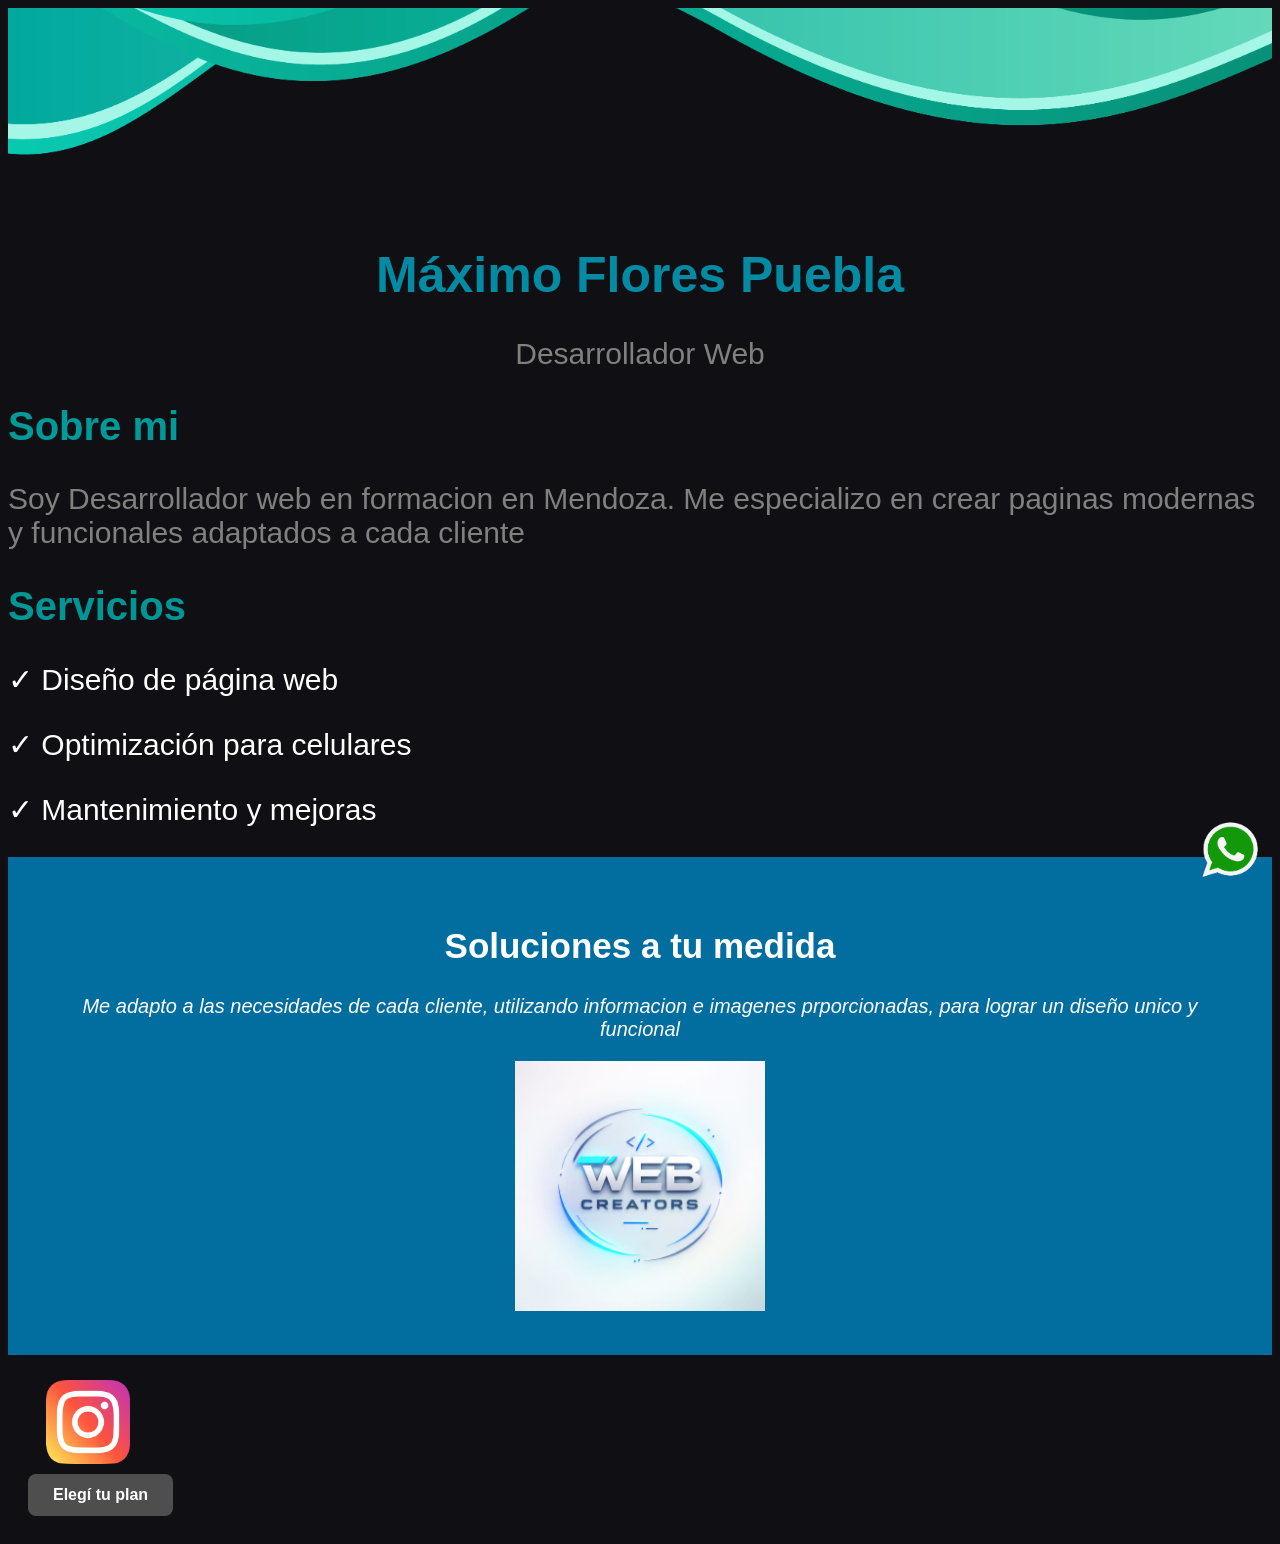
<file: index.html>
<!DOCTYPE html>
<html>
    <head>
        <meta name="viewport" content="width=device-width, initial-scale=1.0">
        <meta charset="UTF-8">
        <title>Desarrollador Web | Máximo Flores Puebla</title>
        <link rel="stylesheet" href="estilos.css">
    </head>
    <body class="index">
        <img src="green-wave-vector-transparent-background-4.png" alt="" style="width: 100%; height: 200px; object-fit: cover; transform: rotate(180deg);">
        <h1 style="font-size: 50px; text-align: center; color: rgb(2, 139, 163);">Máximo Flores Puebla</h1>
        <p style="text-align: center; font-size: 30px; color: gray;">Desarrollador Web</p>
        <div class="vamos"><h2 style="color: rgb(2, 153, 153); font-size: 40px;">Sobre mi</h2></div>
        <p style="color: gray; font-size: 30px;">Soy Desarrollador web en formacion en Mendoza.
            Me especializo en crear paginas modernas y funcionales adaptados a cada cliente
        </p>
       <div class="vamos"> <h2 style="color: rgb(0, 150, 150); font-size: 40px;">Servicios</h2></div>
        <p style="color: rgb(255, 255, 255); font-size: 30px;">&#10003; Diseño de página web</p>
            <p style="color: rgb(255, 255, 255); font-size: 30px;">&#10003; Optimización para celulares</p>
            <p style="color: rgb(255, 255, 255); font-size: 30px;" >&#10003; Mantenimiento y mejoras</p>
           <section style="background: #026ea0; padding: 40px; text-align: center;">

<h2>Soluciones a tu medida</h2>
<div class="cuadro">
<div class="soluciones">
  <p>Me adapto a las necesidades de cada cliente, utilizando informacion e imagenes prporcionadas, para lograr un diseño unico y funcional</p>
  <div class="logo"><img src="WhatsApp Image 2026-03-03 at 6.48.31 PM.jpeg" alt="" class="logo-web"></div>
    </div>
    </div>
           </section> 
           <div class="container">
            <div class="button">
                <div class="titulo-principal"><a href="https://www.instagram.com/novaweb._studio" target="_blank" class="btn-instagram"><img src="2111463.png" alt=""></a></div>
            
           <a href="https://wa.me/5492613071395?text=%C2%A1Hola!%20Quiero%20m%C3%A1s%20informaci%C3%B3n" class="whatsapp-float" target="_blank"> <img src="get-logo-whatsapp-png-pictures-1.png" alt=""></a>
           <a href="planes.html" class="boton-planes">Elegí tu plan</a>
        </div>
        </body>
</html>
</file>
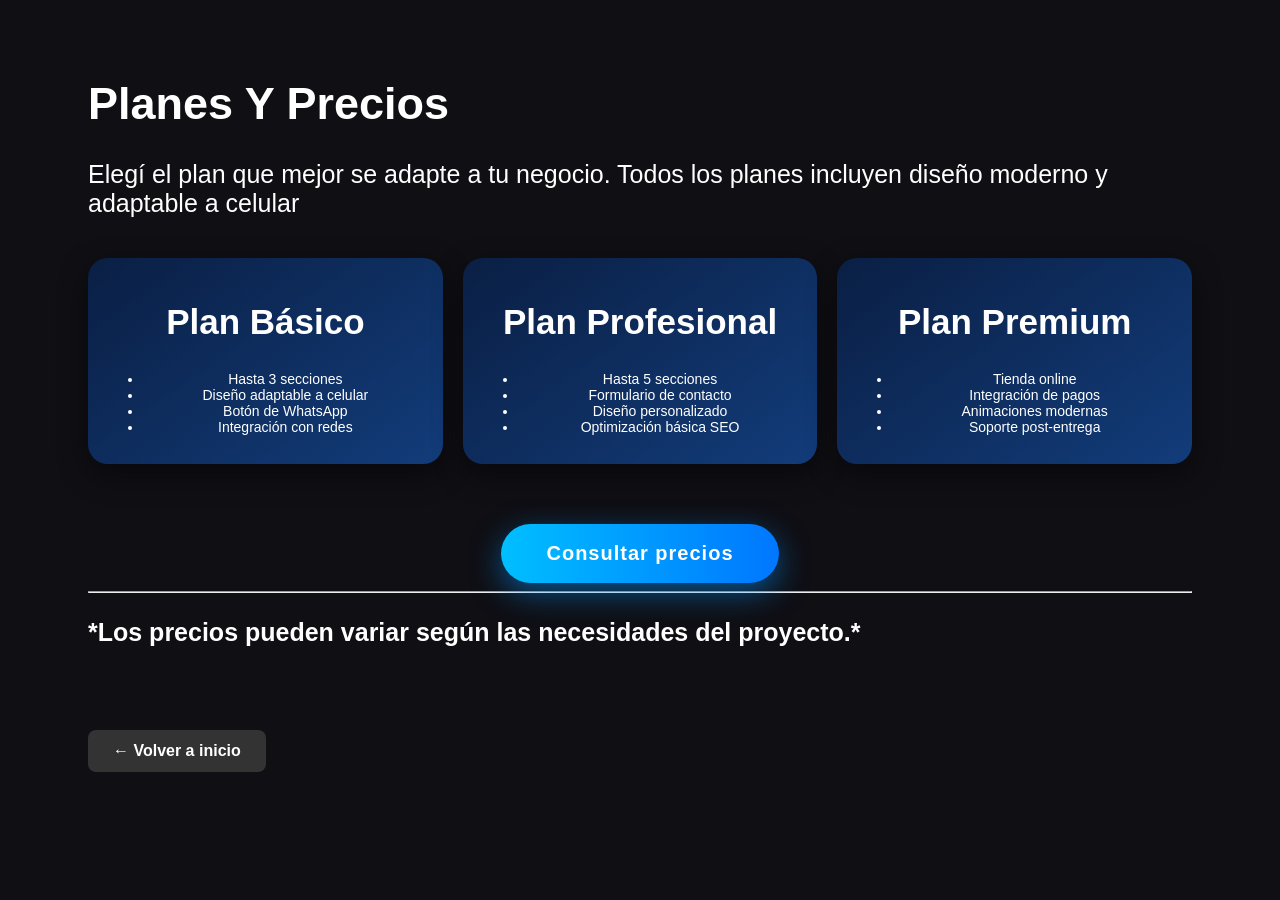
<file: planes.html>
<!DOCTYPE html>
<html>
    <head>
        <meta name="viewport" content="width=device-width,initial-scale=1.0">
        <link rel="stylesheet" href="estilos.css">
        <title>Planes Y Precios</title>
    </head>
    <body class="planes-page">
        <div class="contenido">
        <h1>Planes Y Precios</h1>
        <p>Elegí el plan que mejor se adapte a tu negocio. Todos los planes incluyen diseño moderno y adaptable a celular</p>

       <section class="planes">

    <div class="card-plan">
        <h2>Plan Básico</h2>
        <ul>
            <li>Hasta 3 secciones</li>
            <li>Diseño adaptable a celular</li>
            <li>Botón de WhatsApp</li>
            <li>Integración con redes</li>
        </ul>
    </div>

    <div class="card-plan">
        <h2>Plan Profesional</h2>
        <ul>
            <li>Hasta 5 secciones</li>
            <li>Formulario de contacto</li>
            <li>Diseño personalizado</li>
            <li>Optimización básica SEO</li>
        </ul>
    </div>

    <div class="card-plan">
        <h2>Plan Premium</h2>
        <ul>
            <li>Tienda online</li>
            <li>Integración de pagos</li>
            <li>Animaciones modernas</li>
            <li>Soporte post-entrega</li>
        </ul>
    </div>

</section>

<div class="contenedor-boton">
    <a href="https://wa.me/5492613071395?text=Hola!%20Quiero%20consultar%20los%20precios%20de%20los%20planes"
       target="_blank"
       class="boton-consulta">
       Consultar precios
    </a>
</div>

        <hr>

        <p><strong>*Los precios pueden variar según las necesidades del proyecto.*</strong></p>
        <br>
        <a href="index.html" class="boton-volver">&#8592; Volver a inicio</a>
    </div>
    </body>
</html>
</file>
<file: estilos.css>
.container {
    display: flex;
    justify-content: space-between;
    align-items: center;
    padding: 20px;
}


.btn-instagram {
    color: white;
    text-decoration: none;
    padding: 12px 25px;
    font-size: 18px;
    font-weight: bold;
    border-radius: 8px;
    transition: transform 0.3s;
    display: block;
}
.titulo-principal img{
    width: 70px;
    transform: scale(1.2);
}
.btn-instagram:hover{
    transform: scale(1.2);
}

.logo-web {
    width: 250px; 
    height: auto;
}
.soluciones p{
font-style: italic;
font-size: 20px;
}
body {
    background-color: #0f0f14;
    color: white;
    font-family: Arial, Helvetica, sans-serif;
}
@media (max-width: 768px) {

    .soluciones p {
        font-size: 18px;
        font-style: italic;
    }
    .vamos h2 {
        color: gray;
    }
    .container {
        display: flex;
        flex-direction: column-reverse;
        align-items: center;
        gap: 20px;
        margin-bottom: 30px;
    }
 
    .logo {
        order: 1;
        margin-bottom: 15px;
    }
    .btn-instagram {
        order: 2;
   }
   body {
        text-align: center;
    }

    img {
        max-width: 100%;
        height: auto;
    }

    .logo-wsp {
        width: 80px;
    }

    .boton-planes,
    .boton-wsp {
        display: block;
        width: 80%;
        margin: 15px auto;
    }
        body {
        font-size: 18px;
        padding: 15px;
    }

    h1 {
        font-size: 28px;
    }

    h2 {
        font-size: 22px;
    }

    p, li {
        font-size: 18px;
    }

    .boton-wsp,
    .boton-planes {
        font-size: 18px;
        padding: 15px;
        width: 100%;
        display: block;
        text-align: center;
    }

    .boton-volver {
        width: 100%;
        font-size: 18px;
        padding: 15px;
    }
    .centrado, .derecha{
        margin-left: 0;
        margin-right: 0;
    }
        .planes {
        display: flex;
        justify-content: space-between; 
        flex-wrap: nowrap;              
        gap: 10px;
        padding: 0 10px;                
    }

    .card-plan {
        width: 130px;                    
        height: auto;
        padding: 20px;
        font-size: 13px;
        
    }

   
    .card-plan.centrado {
        margin-left: auto;
        margin-right: auto;
    }

    .card-plan.derecha {
        margin-left: auto;
        margin-right: 0;
    }

    .card-plan{
        margin-left: 0;
        margin-right: auto;
    }

    /* Botón en móvil */
    .boton-consulta {
        font-size: 14px;
        padding: 10px 20px;
    } 
    body.index{
        margin: 0 !important;
        padding: 0 !important;
    }
}
@media (min-width: 769px) {
    body.index {
        font-size: 16px;
    }

    h1 {
        font-size: 45px; 
    }

    h2 {
        font-size: 35px; 
    }

    p {
        font-size: 25px; 
    }

    .boton-consulta {
        font-size: 18px; 
        padding: 12px 25px;
    }
}
.whatsapp-float{
    position: fixed;
    bottom: 20px;
    right: 20px;
    width: 60px;
    height: 60px;
    z-index: 1000;
}
.whatsapp-float img{
    width: 100%;
    height: 100%;
}
.whatsapp-float:hover {
    transform: scale(1.1);
    transition: 0.3s;
}
.boton-planes{
    display: inline-block;
    background: #4d4e4d;
    color: white;
    padding: 12px 25px;
    border-radius: 8px;
    text-decoration: none;
    font-weight: bold;
    transition: 0.3s;
}
.boton-planes:hover{
    background: #057b99;
    transform: scale(1.05);
}
.boton-wsp {
    display: inline-block;
    background: #25D366;
    color: white;
    padding: 12px 22px;
    border-radius: 8px;
    text-decoration: none;
    font-weight: bold;
    margin-top: 15px;
    border: 2px solid #128C7E; 
    box-shadow: 0 4px 10px rgba(0,0,0,0.2);
    transition: 0.3s;
}

.boton-wsp:hover {
    background: white;
    color: #25D366;
    border: 2px solid #25D366;
    transform: scale(1.05);
}
.boton-volver {
    display: inline-block;
    margin: 40px auto;
    padding: 12px 25px;
    background-color: #333;
    color: white;
    text-decoration: none;
    border-radius: 8px;
    font-weight: bold;
    transition: 0.3s;
}

.boton-volver:hover {
    background-color: #555;
    transform: scale(1.05);
}
.plan{
    color: aqua;
}
.card-plan {
    background: linear-gradient(145deg, #0a1f44, #123c7a);
    padding: 30px;
    width: 300px;
    border-radius: 20px;
    box-shadow: 0 10px 30px rgba(0, 0, 0, 0.4);
    transition: 0.3s;
    color: white;
}
.planes{
    display: flex;
}
.contenedor-boton {
    text-align: center;
    margin-top: 60px;
}

.boton-consulta {
    display: inline-block;
    padding: 18px 45px;
    background: linear-gradient(90deg, #00bfff, #0077ff);
    color: white;
    text-decoration: none;
    border-radius: 50px;
    font-weight: bold;
    font-size: 20px;
    letter-spacing: 1px;
    transition: 0.3s;
    box-shadow: 0 10px 30px rgba(0, 150, 255, 0.5);
}

.boton-consulta:hover {
    transform: scale(1.07);
    box-shadow: 0 15px 40px rgba(0, 150, 255, 0.7);
}
.wave{
    margin: 0;
    padding: 0;
}
.wave img{
    width: 100%;
    display: block;
}
.contenido{
    margin: 0;
    padding: 40px 80px;
}
.logo-cuadro {
    display: none;
}


@media (min-width: 769px) {
    .logo-cuadro {
        display: inline-block;   
        width: 40px;             
        margin-left: 10px;        
        vertical-align: middle;   
    }
}
@media (min-width: 769px) {
    .planes {
        display: flex;
        justify-content: center;  
        flex-wrap: nowrap;        
        gap: 20px;                
        margin-top: 40px;
    }

    .card-plan {
        width: 200px;             
        padding: 20px;
        text-align: center;       
        font-size: 16px;
    }
}
@media (max-width: 768px) {

    
    body.planes-page .planes {
        display: flex;
        flex-direction: column;    
        align-items: center;       
        justify-content: center;   
        gap: 15px;                 
        margin: 0;                 
        padding: 0 10px;           
        overflow-x: hidden;        
    }
}
    
    body.planes-page .card-plan {
        width: 90%;                
        max-width: 350px;          
        padding: 15px;
        text-align: center;        
        font-size: 14px;          
    }
</file>
